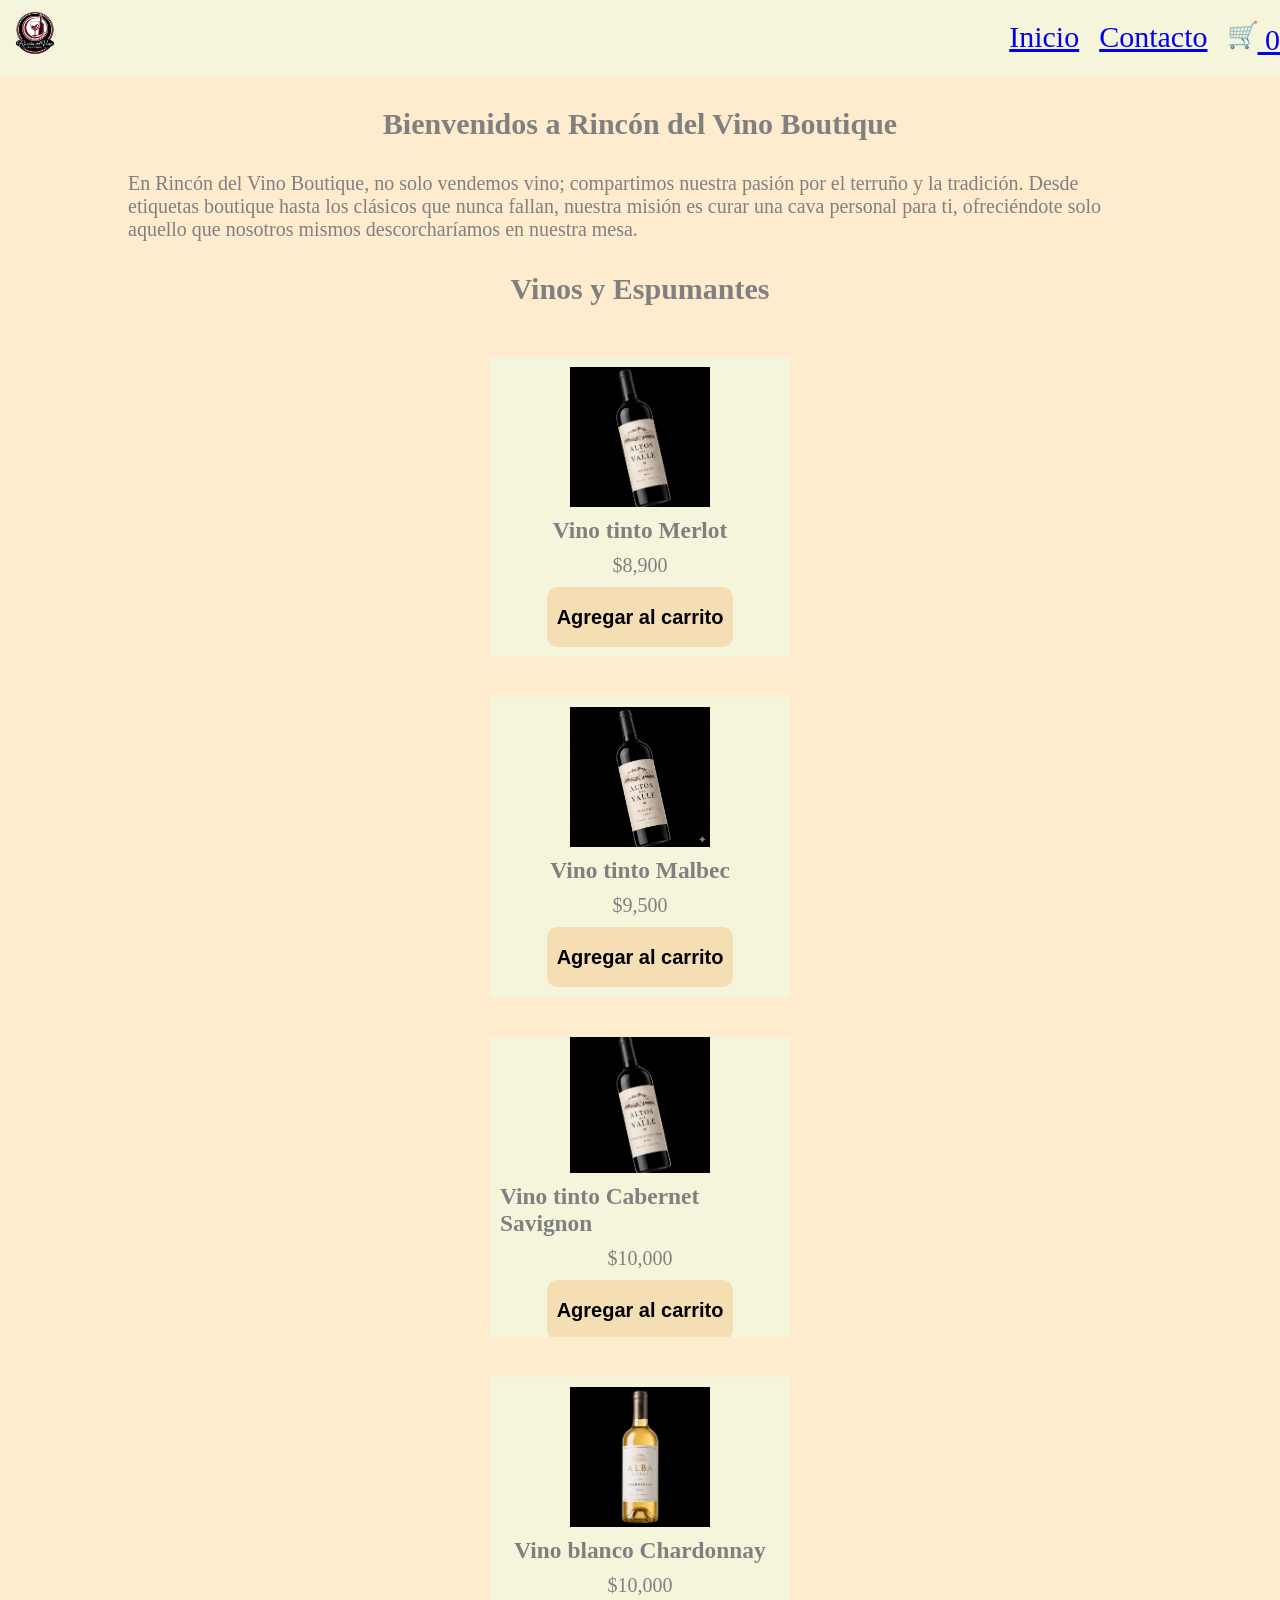
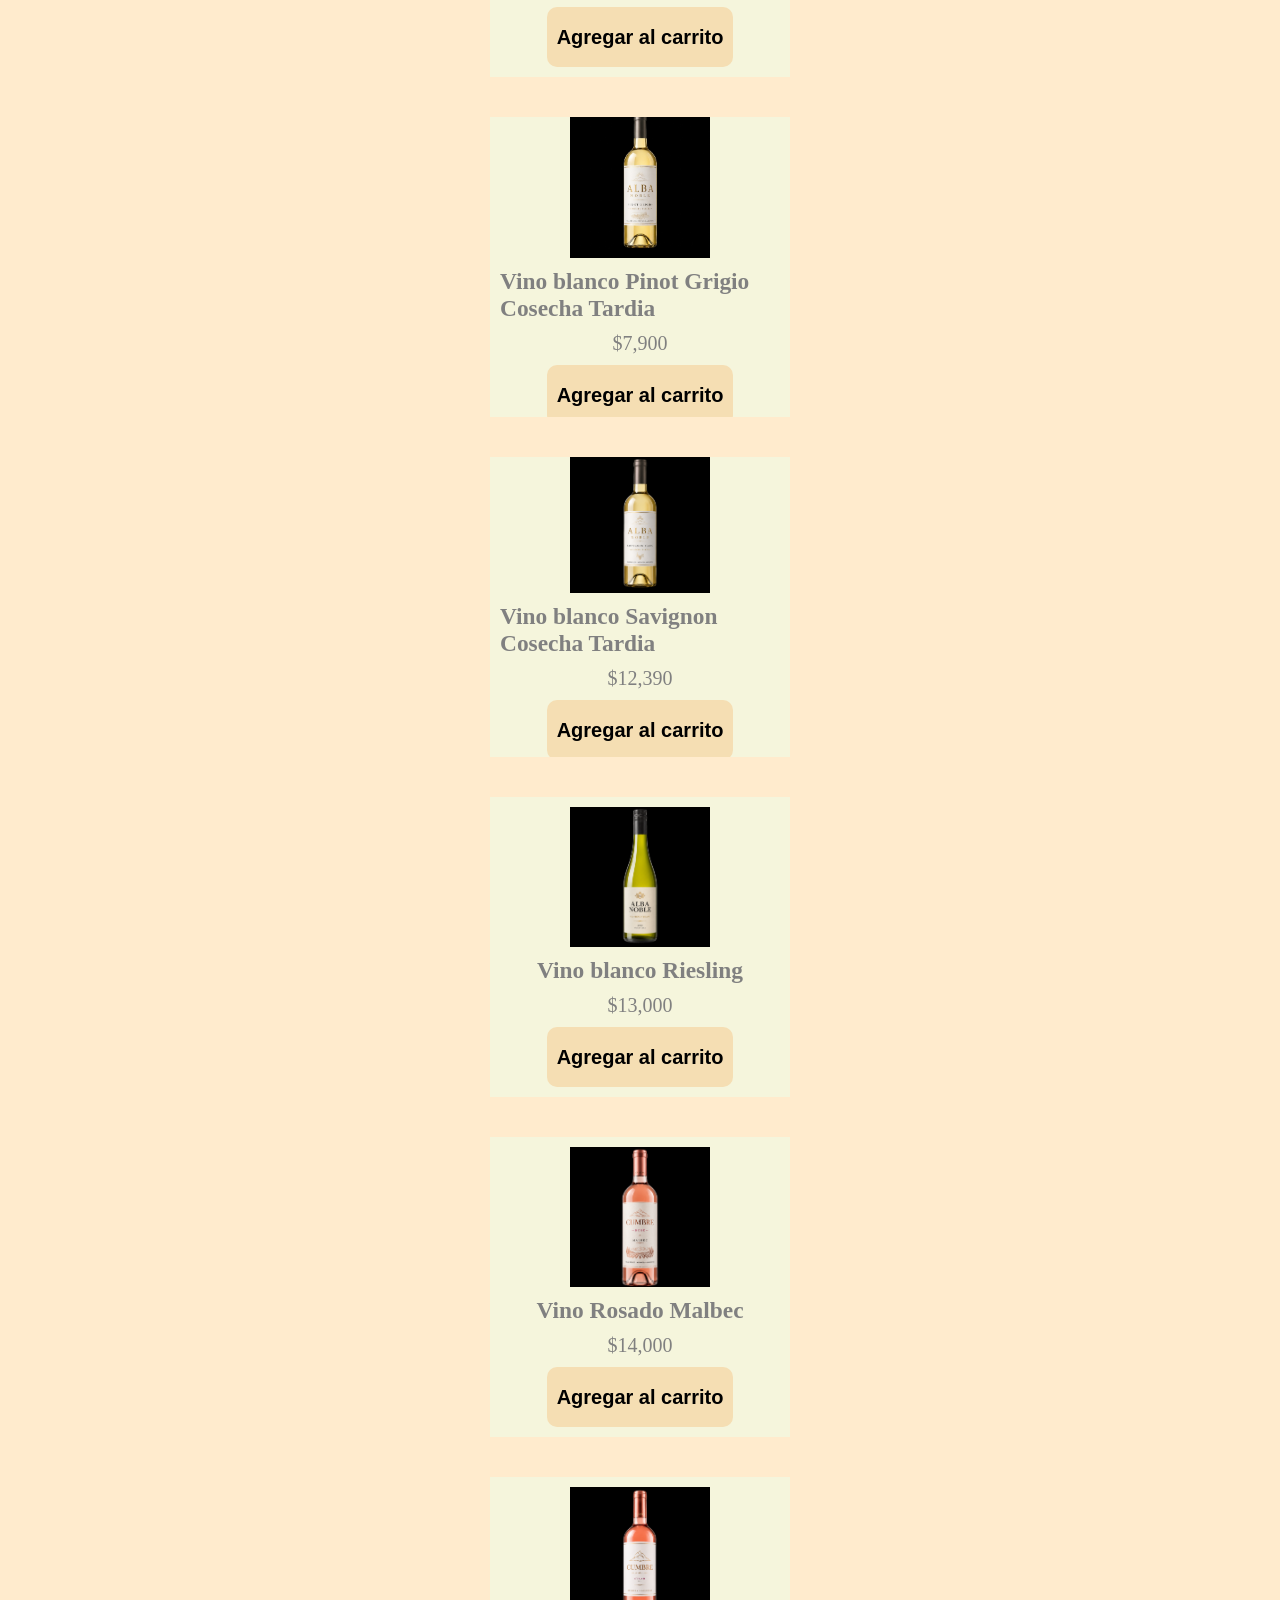
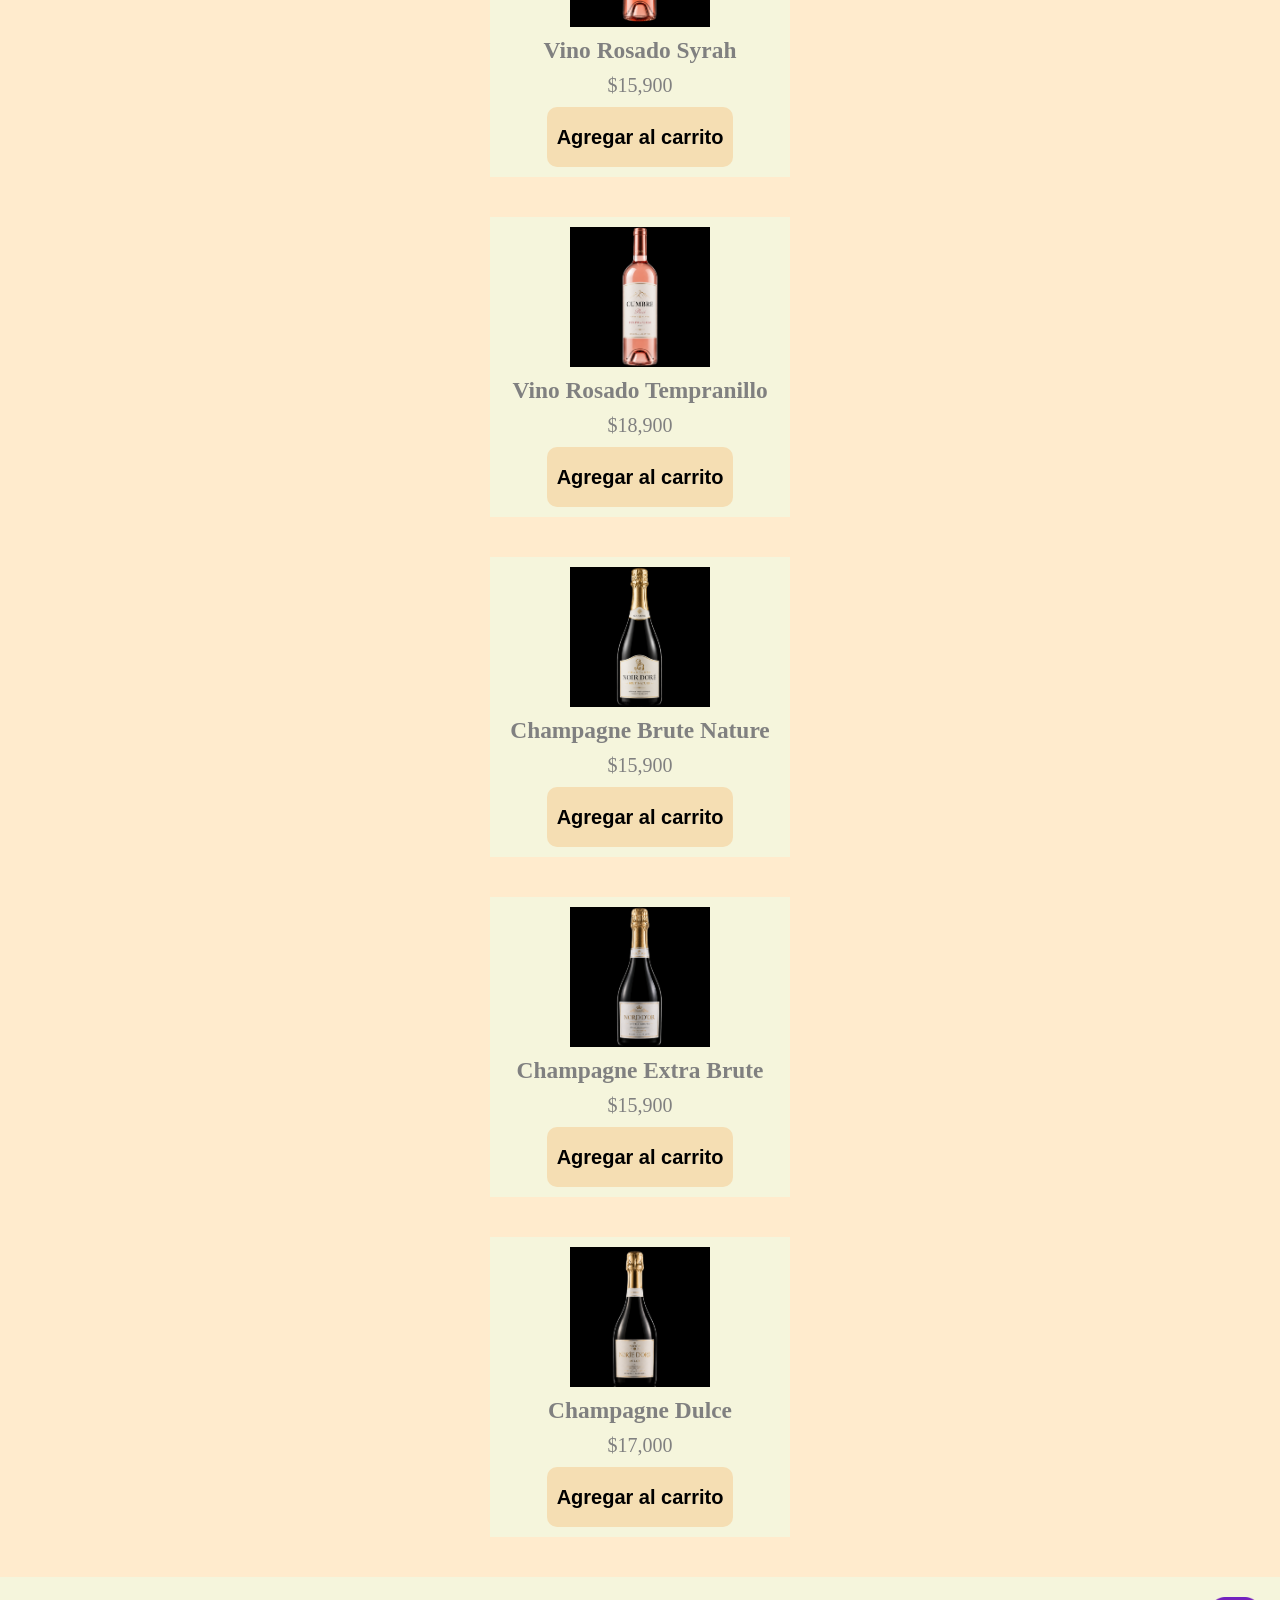
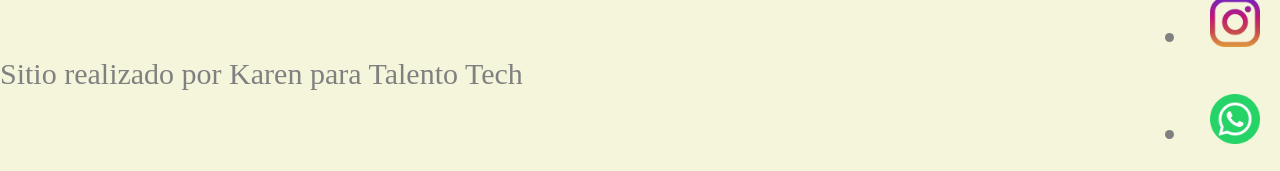
<file: index.html>
<!doctype html>
<html lang="en">
  <head>
    <meta charset="UTF-8" />
    <meta name="viewport" content="width=device-width, initial-scale=1.0" />
    <link
      href="https://fonts.googleapis.com/css2?family=Poppins:wght@100;400;600;700;800&display=swap"
      rel="stylesheet"
    />
    <link rel="stylesheet" href="./css/styles.css" />

    <title>Document</title>
  </head>

  <body>
    <header class="header">
      <div class="logo">
        <img src="./imagen4/logo1.png" alt="imagen del logo" width="70" height="70">
      </div>
      <nav class="header-nav">
        <ul>
          <li><a href="./index.html">Inicio</a></li>
          <li><a href="./pages/contacto.html">Contacto</a></li>
          <li>
            <a href="./pages/carrito.html" class="carrito-icono">
              <img src="../imagen4/72.png"  width="30" height="30">
              <span id="contador-carrito">0</span>
            </a>
          </li>
        </ul>
      </nav>
    </header>

    <main>
      <h1 class="titulo-home text-secondary">Bienvenidos a Rincón del Vino Boutique</h1>
      <p>
        En Rincón del Vino Boutique, no solo vendemos vino; compartimos nuestra pasión por el terruño y la tradición. Desde etiquetas boutique hasta los clásicos que nunca fallan, nuestra misión es curar una cava personal para ti, ofreciéndote solo aquello que nosotros 
        mismos descorcharíamos en nuestra mesa.
      </p>

      <section>
        <h2 class="titulo-productos">Vinos y Espumantes</h2>

        <div id="contenedor-tarjetas" class="contenedor-tarjetas"></div>
        <!--Tarjetas-->
      </main>
  <footer>
      <p>Sitio realizado por Karen para Talento Tech</p>
      <nav>
        <ul class="footer-list">
          <li><img src="./imagen4/instagram.png" alt="logo de instagram" /></li>
          <li><img src="./imagen4/social.png" alt="logo de whatsapp" /></li>
        </ul>
      </nav>
    </footer>
    <script src="./js/index.js" type="module"></script>
  </body>
</html>
</file>
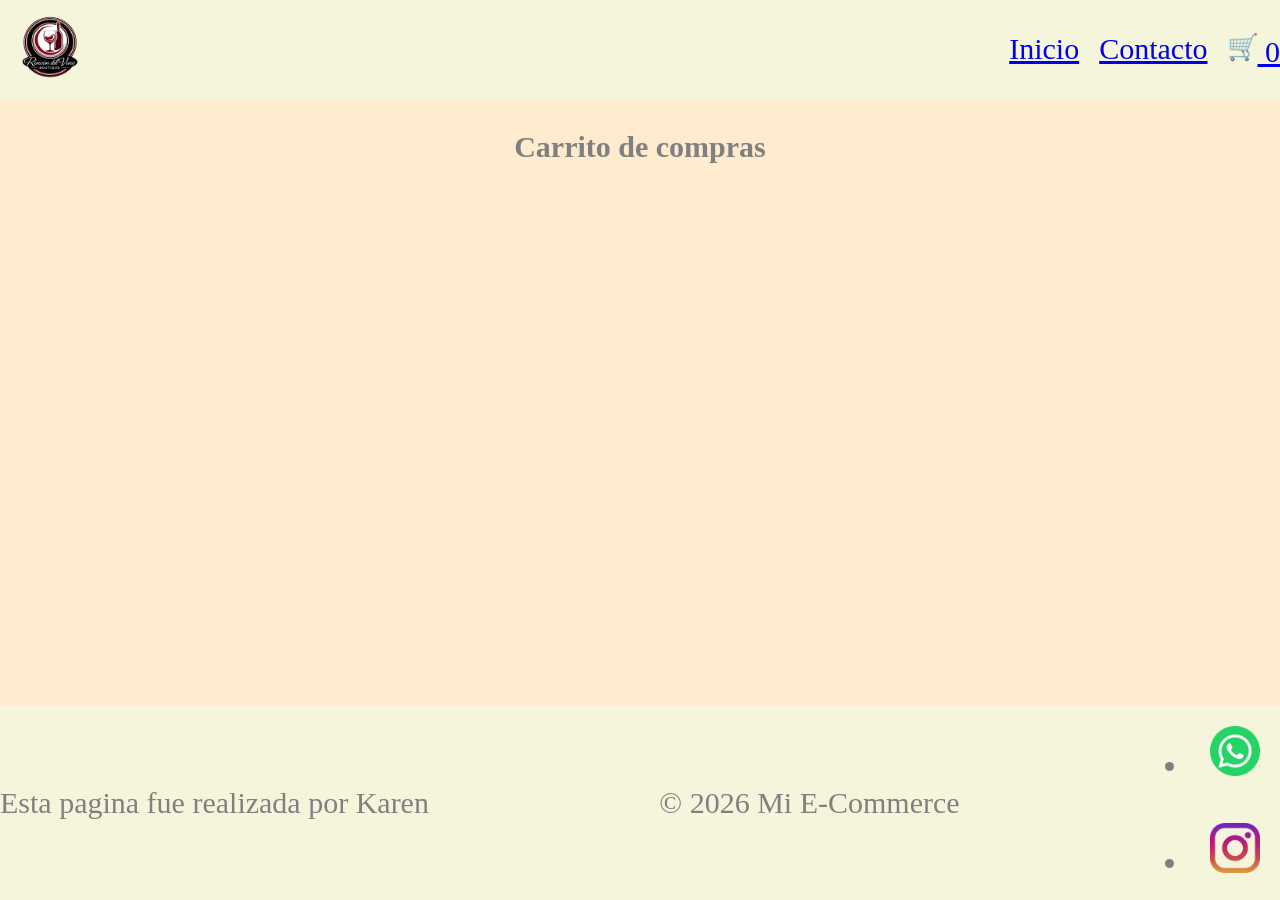
<file: pages/carrito.html>
<!doctype html>
<html lang="en">
  <head>
    <meta charset="UTF-8" />
    <meta name="viewport" content="width=device-width, initial-scale=1.0" />
    <title>Carrito</title>
    <link rel="stylesheet" href="../css/styles.css" />
  </head>
  <body>
    <header class="header">
      <img src="../imagen4/logo1.png" alt="logo" width="100" height="100 " />
      <nav class="header-nav">
        <ul>
          <li>
            <a href="../index.html">Inicio</a>
          </li>
          <li>
            <a href="./contacto.html">Contacto</a>
          </li>

          <li>
            <a href="./carrito.html" class="carrito-icono">
              <img src="../imagen4/72.png" width="30" height="30" />
              <span id="contador-carrito">0</span>
            </a>
          </li>
        </ul>
      </nav>
    </header>
    
    <main>
      <h1>Carrito de compras</h1>
      <section id="contenedor-carrito" class="contenedor-tarjetas">
        <!-- Productos del carrito -->
      </section>

      <div id="acciones-carrito" class="acciones-carrito">
        <!-- Botones de eliminar y finalizar compra se agregan desde JS -->
      </div>

      <section id="resumen-carrito">
        <!-- Aca ira el resumen del carrito -->
      </section>
    </main>
    <footer>
    <footer class="footer">
      <p>Esta pagina fue realizada por Karen</p>
      <p>&copy; 2026 Mi E-Commerce</p>
      <nav>
        <ul class="footer-list">
          <li><img src="../imagen4/social.png" alt="logo de whatsapp" /></li>
          <li>
            <img src="../imagen4/instagram.png" alt="logo de instagram" />
          </li>
        </ul>
      </nav>
    </footer>
    <script type="module" src="../js/carrito.js"></script>
  </body>
</html>
</file>
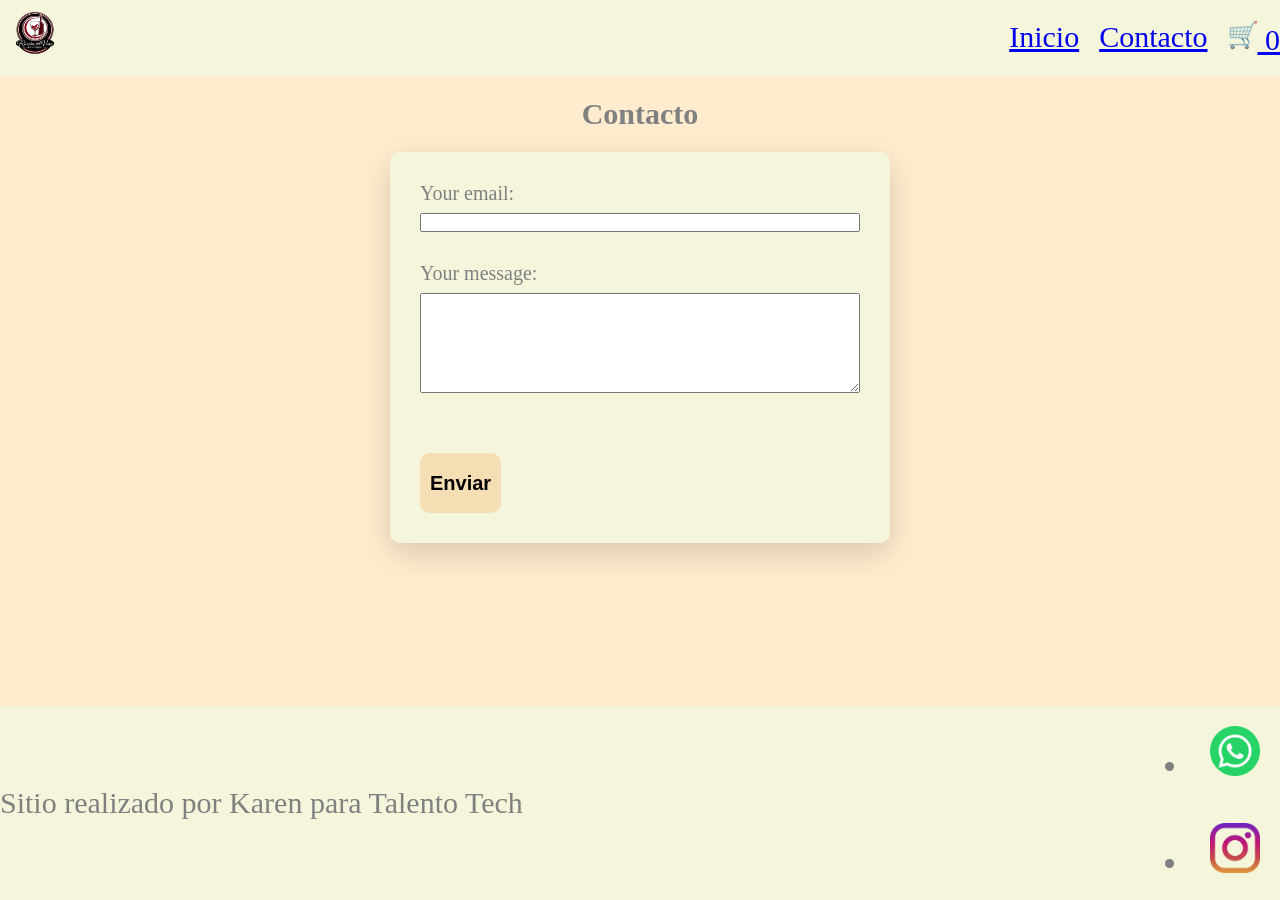
<file: pages/contacto.html>
﻿<!doctype html>
<html lang="en">
  <head>
    <meta charset="UTF-8" />
    <meta name="viewport" content="width=device-width, initial-scale=1.0" />
    <title>Document</title>
    <link rel="stylesheet" href="../css/styles.css" />
  </head>
  <body>
    <header>
      <div class="logo">
        <img
          src="../imagen4/logo1.png"
          alt="imagen del logo"
          width="70"
          height="70"
        />
      </div>
      <nav class="header-nav">
        <ul>
          <li><a href="../index.html">Inicio</a></li>
          <li><a href="./contacto.html">Contacto</a></li>
          <li>
            <a href="./carrito.html" class="carrito-icono"
              ><img src="../imagen4/72.png" width="30" height="30" />
              <span id="contador-carrito">0</span>
            </a>
          </li>
        </ul>
      </nav>
    </header>
    <main>
      <h1 class="titulo-contacto text-secondary">Contacto</h1>

      <form
        class="form-contacto"
        action="//formspree.io/f/mnjowaaq"
        method="POST"
      >
        <div class="grupo-input">
          <label for="email"> Your email: </label>
          <input id="email" type="email" name="email" />
        </div>
        <div class="grupo-input">
          <label for="mensaje"> Your message: </label>
          <textarea id="mensaje" name="message"></textarea>
        </div>

        <button class="btn bg-secondary text-dark" type="submit">Enviar</button>
      </form>
    </main>

    <footer>
      <p>Sitio realizado por Karen para Talento Tech</p>
      <nav>
        <ul class="footer-list">
          <li>
            <img src="../imagen4/social.png" alt="logo de whatsapp" />
          </li>
          <li>
            <img src="../imagen4/instagram.png" alt="logo de instagram" />
          </li>
        </ul>
      </nav>
    </footer>
    <script type="module" src="../js/contacto.js"></script>
  </body>
</html>
</file>
<file: css/styles.css>
* {
  margin: 0;
  padding: 0;
  box-sizing: border-box;
}

html {
  font-size: 62.5%;
}

body {
  font-family:
    "relaway",
    fira sans;
  font-size: 2rem;

  background: blanchedalmond;
  color: gray;
  display: flex;
  flex-direction: column;
  height: 100vh;
}
main {
  width: 80%;
  margin: auto;
  padding-bottom: 2rem;
  flex: 2;
  display: flex;
  flex-direction: column;
  align-items: center;
}
h1 {
  font-size: 3rem;
  font-weight: 800;
  line-height: 1.15;
  margin: 3rem 0;
}

h2 {
  font-size: 3rem;
  line-height: 1.2;
  text-align: center;
  margin: 3rem 0;
}

.btn {
  border: none;
  font-size: 2rem;
  font-weight: bold;
  line-height: 1.2;
  text-align: center;
  padding: 18px 10px;
  align-items: flex-start;
  border-radius: 1rem;
  color: black;
  background-color: wheat;
}

.btn-eliminar-carrito {
  background-color: wheat;
}
.btn-vaciar-carrito {
  background-color: #f7bb2b;
  color: #1d1a20;
}
.btn-vaciar-carrito:hover {
  background-color: wheat;
}

header,
footer {
  color: gray;
  align-items: center;
  align-self: center;
  background-color: beige;
  font-size: 3rem;

  width: 100%;
  display: flex;
  justify-content: space-between;
}

.div-logo {
  margin-left: 2rem;
  font-weight: bold;
}

.logo.header-nav ul li a {
  text-decoration: none;
  font-size: 3rem;
  background-color: beige;
  color: inherit;
  display: inline-block;

  padding: 2rem;
}

.header-nav ul {
  list-style: none;
  display: flex;
  gap: 2rem;
}

.footer-list img {
  width: 5rem;
  align-self: center;
}
.footer-list li {
  padding: 2rem;
}

.parrafo {
  width: 80%;
  text-align: center;
  font-size: 3rem;
  padding: 3rem;
}
.contenedor-tarjetas {
  flex-direction: column;
  border-radius: 1rem;
  overflow: hidden;
  display: flex;
  justify-content: center;
  align-items: flex-start;
  flex-wrap: wrap;

  gap: 2rem;
  padding-bottom: 2rem;
}

.card {
  background-color: beige;
  color: gray;
  margin-top: 2rem;
  font-size: 2rem;
  width: 30rem;
  display: flex;
  flex: 0 0 30rem;
  padding: 1rem;
  flex-direction: column;
  align-items: center;
  gap: 1rem;
  align-self: center;
  overflow: hidden;
  justify-content: center;
}

.card img {
  width: 50%;
  height: 150px;
  object-fit: cover;
}

.titulo-contacto {
  margin: 2rem 0;
}

.form-contacto {
  background-color: beige;
  color: gray;
  width: 100%;
  max-width: 50rem;
  font-size: 2 rem;
  padding: 3rem;

  border-radius: 1rem;
  box-shadow: 0 10px 30px rgba(0, 0, 0, 0.15);
}
.grupo-input,
.grupo-input textarea {
  display: flex;
  flex-direction: column;

  gap: 0.8rem;
  margin-bottom: 3rem;
}

.grupo-input textarea {
  min-height: 10rem;
  resize: vertical;
}

mensaje-carrito-vacio {
  font-size: 2.5rem;
  text-align: center;
  margin-top: 2rem;
}
.acciones-carrito {
  margin-top: 2rem;
}

@media (max-width: 600px) {
  .header,
  footer {
    flex-direction: column;
    gap: 1rem;
  }

  .header-nav,
  .div-logo {
    margin: 0;
  }
}
</file>
